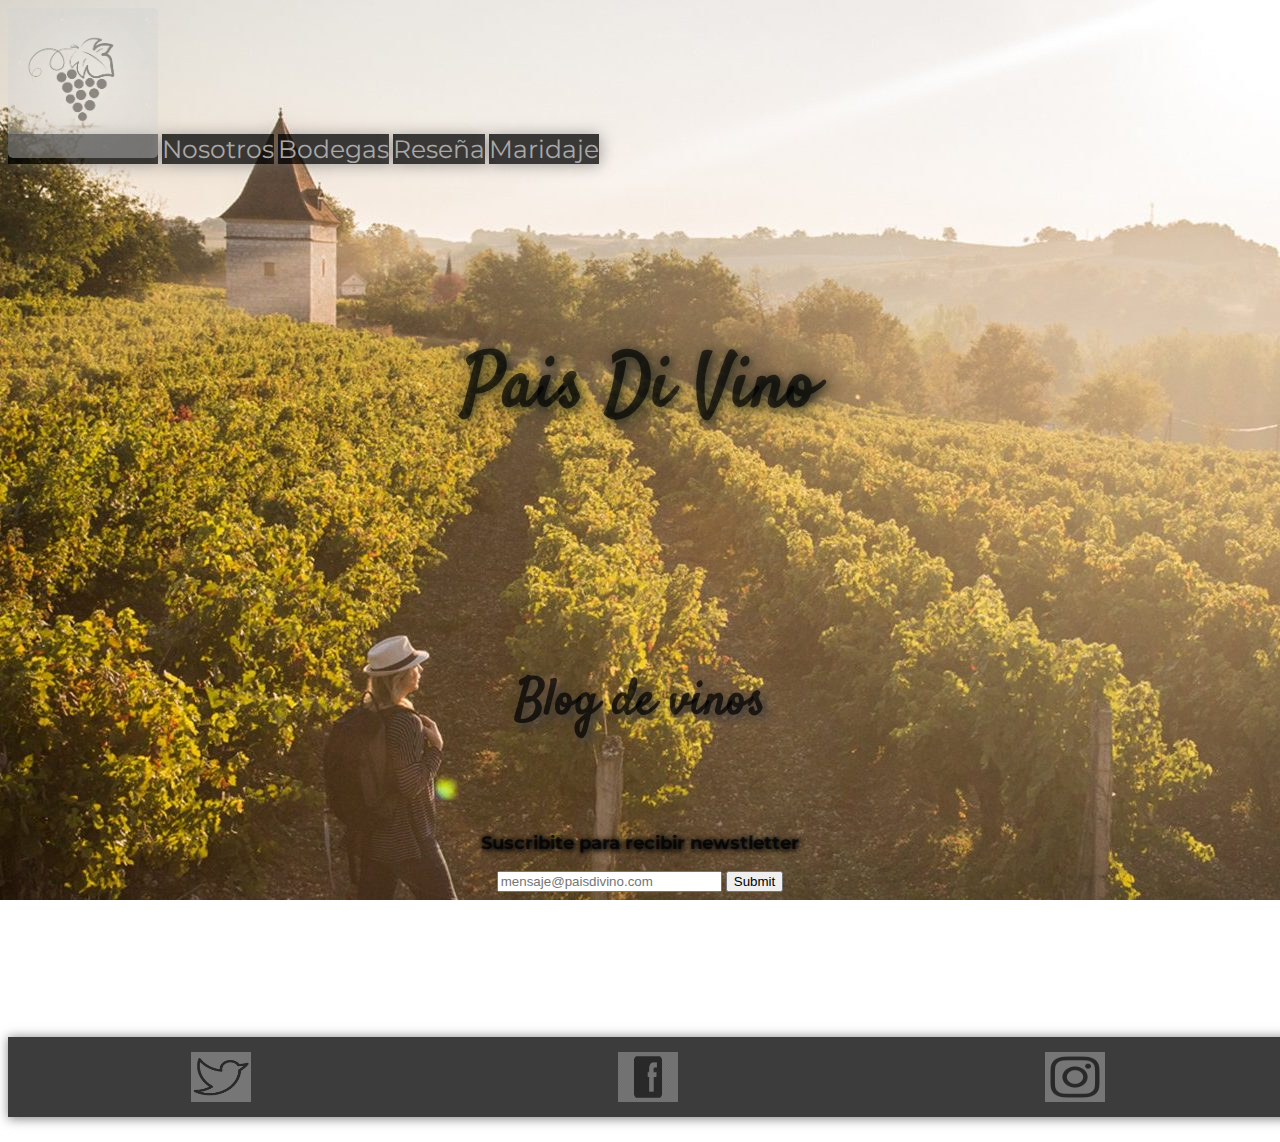
<file: index.html>
<!DOCTYPE html>
<html lang="en">
<head>
    <meta charset="UTF-8">
    <meta http-equiv="X-UA-Compatible" content="IE=edge">
    <link href="https://cdn.jsdelivr.net/npm/bootstrap@5.3.0/dist/css/bootstrap.min.css" rel="stylesheet" integrity="sha384-9ndCyUaIbzAi2FUVXJi0CjmCapSmO7SnpJef0486qhLnuZ2cdeRhO02iuK6FUUVM" crossorigin="anonymous">
    <meta name="viewport" content="width=device-width, initial-scale=1.0">
    <link rel="stylesheet" href="./css/style.css">
    <link rel="preconnect" href="https://fonts.googleapis.com">
    <link rel="preconnect" href="https://fonts.gstatic.com" crossorigin>
    <link href="https://fonts.googleapis.com/css2?family=Josefin+Sans&family=Montserrat:wght@300&family=Nanum+Gothic&family=Satisfy&family=Tsukimi+Rounded&display=swap" rel="stylesheet">
    <link rel="shortcut icon" href="./imagenes/logo.png" type="image/x-icon">  
    <title>Pais Di Vino - Inicio</title>
    <meta name="description" content="Pais DiVino, un blog abierto a la comunidad para intercambiar opiniones, consejos y experiencias sobre el vino y su mundo de tantos matices.">
    <meta name="keywords" content="vinos, comidas, cepas, uva, restaurant, malbec, syrah, cabernet, merlot, bonarda, cabernet sauvignon, cabertet franc, vino blanco, vino tinto">
</head>
<body>
    <header>
        <div class="container-fluid">
            <div class="row">
                <a class="col-12 justify-content-center col-lg-4 col-sm-12 d-flex justify-content-lg-start justify-content-sm-center barranav" href="index.html"><img  src="./imagenes/logoracimouva.webp" alt="Racimo de uvas negro con fondo blanco"></a>
                <a class="col-12 justify-content-center col-lg-2 col-sm-12 d-flex align-items-center justify-content-center barranav"href="nosotros.html">Nosotros</a>
                <a class="col-12 justify-content-center col-lg-2 col-sm-12 d-flex align-items-center justify-content-center barranav" href="bodegas.html">Bodegas</a>
                <a class="col-12 justify-content-center col-lg-2 col-sm-12 d-flex align-items-center justify-content-center barranav" href="reseña.html">Reseña</a>
                <a class="col-12 justify-content-center col-lg-2 col-sm-12 d-flex align-items-center justify-content-center barranav" href="maridaje.html">Maridaje</a>
            </div>
        </div>
      </header>
    <main>
        <h1 class="container">Pais Di Vino</h1>
        <div class="row">
            <img class="copa d-lg-block d-none" src="./imagenes/Wine-Transparent-Background.png" alt="">
        </div>
        <div class="index">
            <h2>Blog de vinos</h2>
        </div>
        <section>
            <div>
                <h3>Suscribite para recibir newstletter</h3>
            </div>
            <div>
                <form action="action_page.php" method="get" autocomplete="on">
                    <label for="Mail" name="mail"></label>
                    <input type="mail" name="mail" size="25" placeholder="mensaje@paisdivino.com">
                    <input type="submit" value="Submit">
                </form>
            </div>
        </section>
    </main>
    <footer>    
        <div class="container prefooter">
            <div class="column position-absolute top-100 start-50 translate-middle footer">
                <img class="rounded"src="./imagenes/twitter.png" alt="logoTwitter">
                <img class="rounded"src="./imagenes/fb.png" alt="logoFacebook">
                <img class="rounded"src="./imagenes/logoinstagram.jpg" alt="logoInstagram">
            </div>
        </div>
  </footer>
<script src="https://cdn.jsdelivr.net/npm/bootstrap@5.3.0/dist/js/bootstrap.bundle.min.js" integrity="sha384-geWF76RCwLtnZ8qwWowPQNguL3RmwHVBC9FhGdlKrxdiJJigb/j/68SIy3Te4Bkz" crossorigin="anonymous">
</script>    
</body>
</html>
</file>
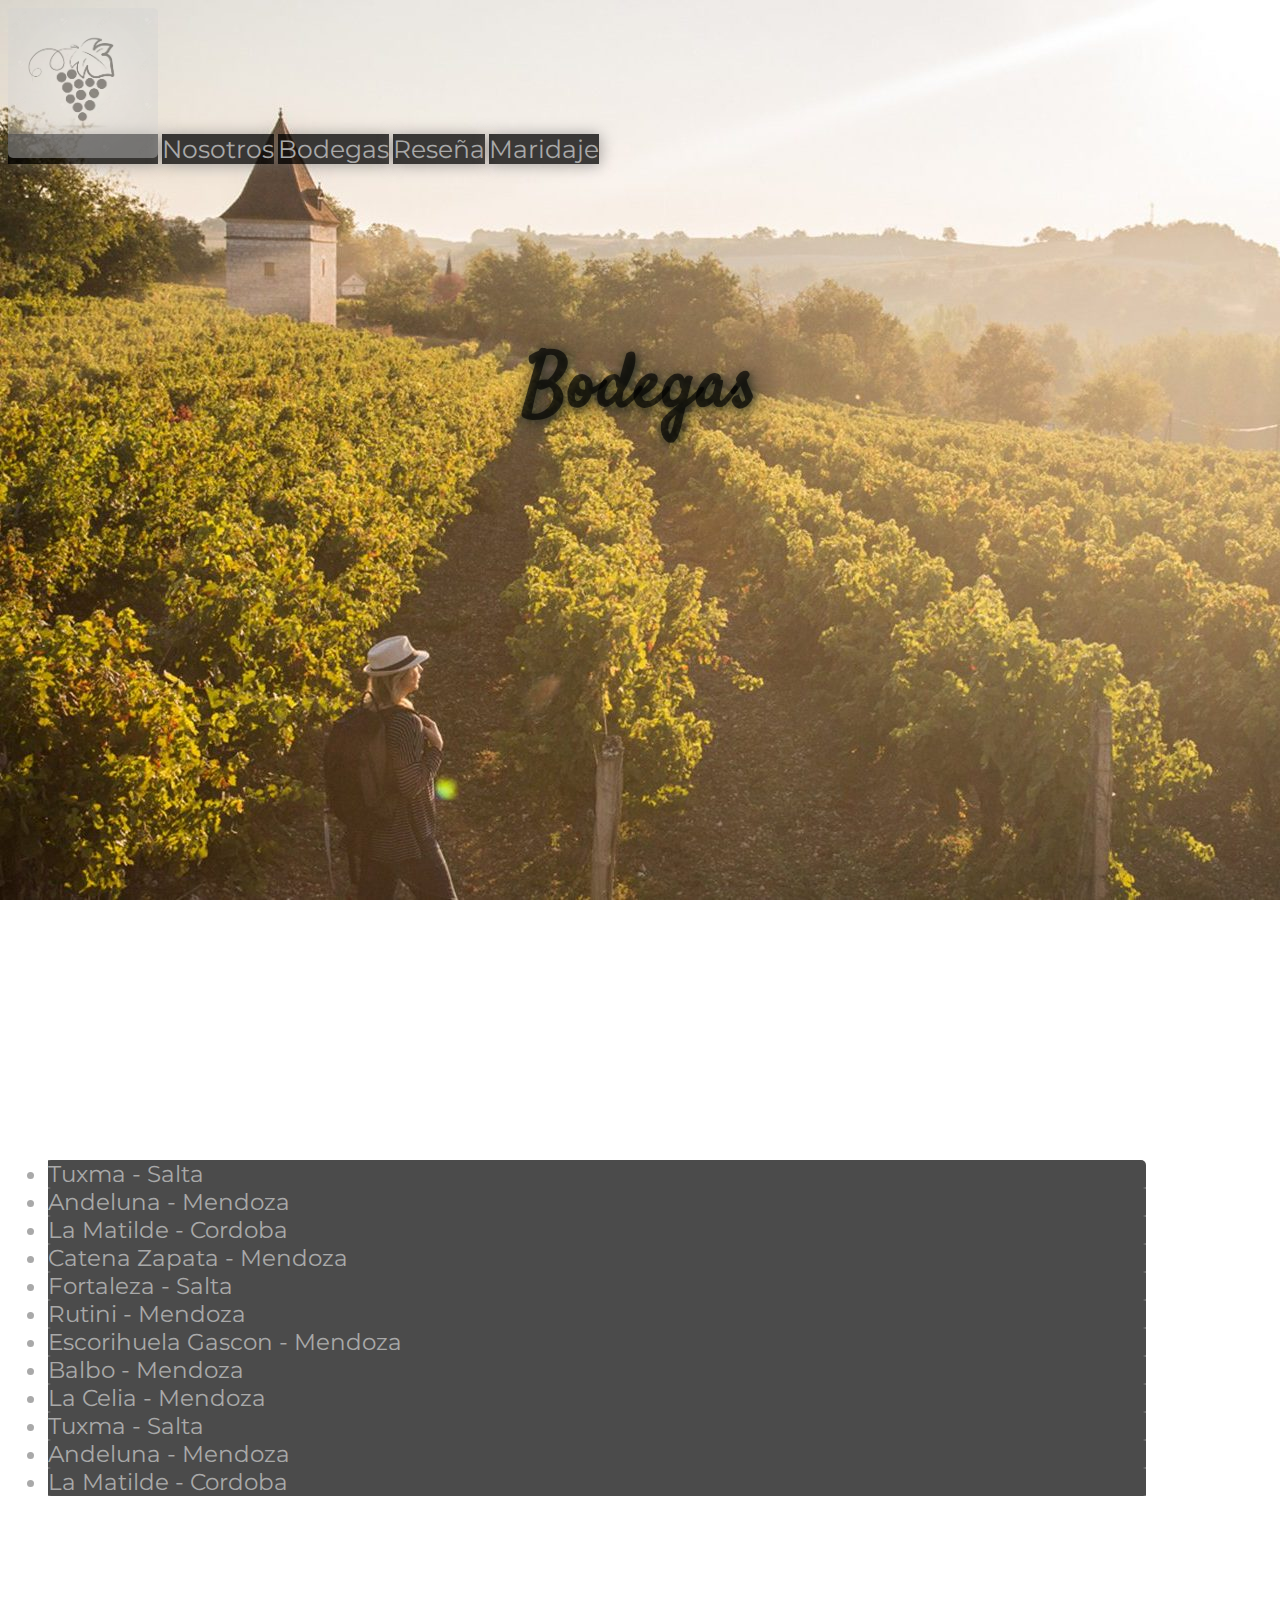
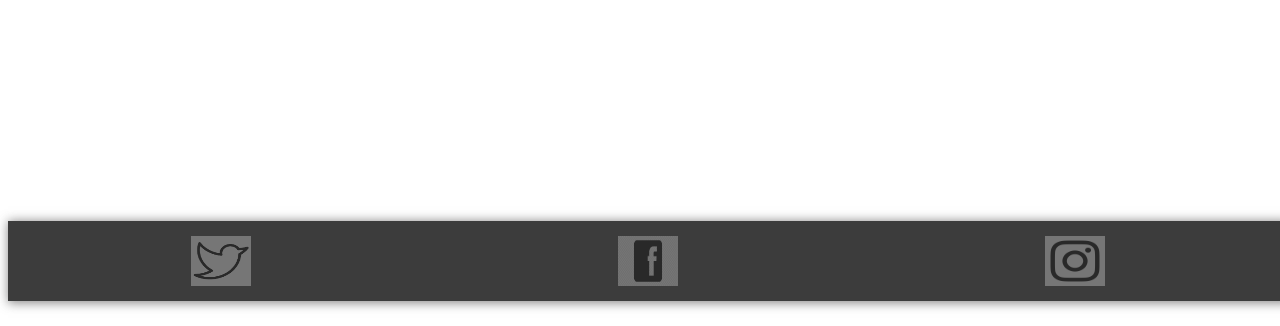
<file: bodegas.html>
<!DOCTYPE html>
<html lang="en">
<head>
    <meta charset="UTF-8">
    <meta http-equiv="X-UA-Compatible" content="IE=edge">
    <link href="https://cdn.jsdelivr.net/npm/bootstrap@5.3.0/dist/css/bootstrap.min.css" rel="stylesheet" integrity="sha384-9ndCyUaIbzAi2FUVXJi0CjmCapSmO7SnpJef0486qhLnuZ2cdeRhO02iuK6FUUVM" crossorigin="anonymous">
    <meta name="viewport" content="width=device-width, initial-scale=1.0">
    <link rel="stylesheet" href="./css/style.css">
    <link rel="preconnect" href="https://fonts.googleapis.com">
    <link rel="preconnect" href="https://fonts.gstatic.com" crossorigin>
    <link href="https://fonts.googleapis.com/css2?family=Josefin+Sans&family=Montserrat:wght@300&family=Nanum+Gothic&family=Satisfy&family=Tsukimi+Rounded&display=swap" rel="stylesheet">
    <link rel="shortcut icon" href="./imagenes/logo.png" type="image/x-icon">  
    <title>Pais Di Vino - Bodegas</title>
    <meta name="description" content="Pais DiVino, un blog abierto a la comunidad para intercambiar opiniones, consejos y experiencias sobre el vino y su mundo de tantos matices.">
    <meta name="keywords" content="vinos, comidas, cepas, uva, restaurant, malbec, syrah, cabernet, merlot, bonarda, cabernet sauvignon, cabertet franc, vino blanco, vino tinto">
</head>
<body>
    <header>
        <div class="container-fluid">
            <div class="row">
                <a class="col-lg-4 col-sm-12 d-flex justify-content-lg-start justify-content-sm-center col-12 justify-content-center barranav" href="index.html"><img  src="./imagenes/logoracimouva.webp" alt="Racimo de uvas negro con fondo blanco"></a>
                <a class="col-lg-2 col-sm-12 d-flex align-items-center justify-content-center col-12 justify-content-center barranav"href="nosotros.html">Nosotros</a>
                <a class="col-12 justify-content-center col-lg-2 col-sm-12 d-flex align-items-center justify-content-center barranav" href="bodegas.html">Bodegas</a>
                <a class="col-12 justify-content-center col-lg-2 col-sm-12 d-flex align-items-center justify-content-center barranav" href="reseña.html">Reseña</a>
                <a class="col-12 justify-content-center col-lg-2 col-sm-12 d-flex align-items-center justify-content-center barranav" href="maridaje.html">Maridaje</a>
            </div>
        </div>
    </header>
    <main>
        <h1 class="tituloindex">Bodegas</h1>
        <div class="container-fluid bod">
            <div class="row justify-content-lg-evenly align-items-lg-start justify-content-sm-center align-items-sm-center">
                <iframe class="col-lg-6 col-sm-12 iframe" src="https://www.google.com/maps/embed?pb=!1m18!1m12!1m3!1d53475.56571447533!2d-66.1048969823718!3d-33.103224471718285!2m3!1f0!2f0!3f0!3m2!1i1024!2i768!4f13.1!3m3!1m2!1s0x95d46d811ccb807b%3A0x8c1123b3bc52340a!2sTrapiche%2C%20San%20Luis!5e0!3m2!1ses-419!2sar!4v1687185012964!5m2!1ses-419!2sar" width="600" height="450" style="border:0;" allowfullscreen="" loading="lazy" referrerpolicy="no-referrer-when-downgrade"></iframe>
                <ul class="list-group list-group-flush col-lg-6 col-sm-12 listabodegas">
                    <li class="bodegas list-group-item">Tuxma - Salta</li>
                    <li class="bodegas list-group-item">Andeluna - Mendoza</li>
                    <li class="bodegas list-group-item">La Matilde - Cordoba</li>
                    <li class="bodegas list-group-item">Catena Zapata - Mendoza</li>
                    <li class="bodegas list-group-item">Fortaleza - Salta</li>
                    <li class="bodegas list-group-item">Rutini - Mendoza</li>
                    <li class="bodegas list-group-item">Escorihuela Gascon - Mendoza</li>
                    <li class="bodegas list-group-item">Balbo - Mendoza</li>
                    <li class="bodegas list-group-item">La Celia - Mendoza</li>
                    <li class="bodegas list-group-item">Tuxma - Salta</li>
                    <li class="bodegas list-group-item">Andeluna - Mendoza</li>
                    <li class="bodegas list-group-item">La Matilde - Cordoba</li>
                  </ul>
            </div>

        </div>        
    </main>
    <footer>    
        <div class="container prefooter d-flex align-items-sm-baseline">
            <div class="column position-absolute top-100 start-50 translate-middle footer">
                <img class="rounded"src="./imagenes/twitter.png" alt="logoTwitter">
                <img class="rounded"src="./imagenes/fb.png" alt="logoFacebook">
                <img class="rounded"src="./imagenes/logoinstagram.jpg" alt="logoInstagram">
            </div>
        </div>
  </footer>
    <script src="https://cdn.jsdelivr.net/npm/bootstrap@5.3.0/dist/js/bootstrap.bundle.min.js" integrity="sha384-geWF76RCwLtnZ8qwWowPQNguL3RmwHVBC9FhGdlKrxdiJJigb/j/68SIy3Te4Bkz" crossorigin="anonymous"></script>    
</body>
</file>
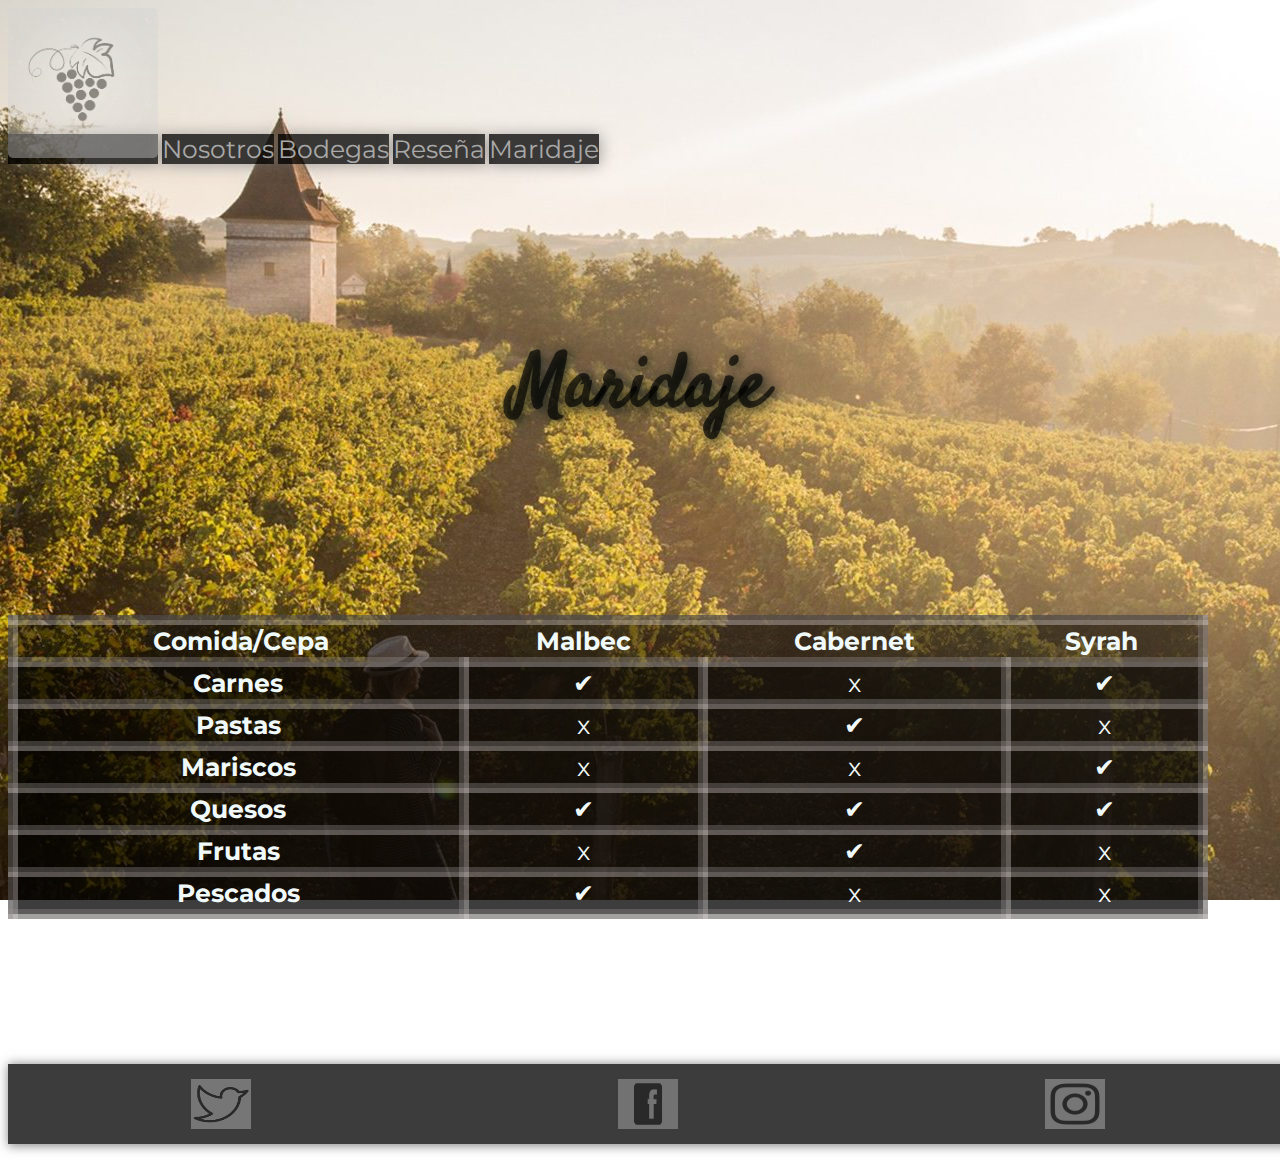
<file: maridaje.html>
<!DOCTYPE html>
<html lang="en">
<head>
    <meta charset="UTF-8">
    <meta http-equiv="X-UA-Compatible" content="IE=edge">
    <link href="https://cdn.jsdelivr.net/npm/bootstrap@5.3.0/dist/css/bootstrap.min.css" rel="stylesheet" integrity="sha384-9ndCyUaIbzAi2FUVXJi0CjmCapSmO7SnpJef0486qhLnuZ2cdeRhO02iuK6FUUVM" crossorigin="anonymous">
    <meta name="viewport" content="width=device-width, initial-scale=1.0">
    <link rel="stylesheet" href="./css/style.css">
    <link rel="preconnect" href="https://fonts.googleapis.com">
    <link rel="preconnect" href="https://fonts.gstatic.com" crossorigin>
    <link href="https://fonts.googleapis.com/css2?family=Josefin+Sans&family=Montserrat:wght@300&family=Nanum+Gothic&family=Satisfy&family=Tsukimi+Rounded&display=swap" rel="stylesheet">
    <link rel="shortcut icon" href="./imagenes/logo.png" type="image/x-icon">  
    <title>Pais Di Vino - Maridaje</title>
    <meta name="description" content="Pais DiVino, un blog abierto a la comunidad para intercambiar opiniones, consejos y experiencias sobre el vino y su mundo de tantos matices.">
    <meta name="keywords" content="vinos, comidas, cepas, uva, restaurant, malbec, syrah, cabernet, merlot, bonarda, cabernet sauvignon, cabertet franc, vino blanco, vino tinto">
</head>
<body>
    <header>
        <div class="container-fluid">
          <div class="row">
            <a class="col-12 justify-content-center col-lg-4 col-sm-12 d-flex justify-content-lg-start justify-content-sm-center barranav" href="index.html"><img  src="./imagenes/logoracimouva.webp" alt="Racimo de uvas negro con fondo blanco"></a>
            <a class="col-12 justify-content-center col-lg-2 col-sm-12 d-flex align-items-center justify-content-center barranav"href="nosotros.html">Nosotros</a>
            <a class="col-12 justify-content-center col-lg-2 col-sm-12 d-flex align-items-center justify-content-center barranav" href="bodegas.html">Bodegas</a>
            <a class="col-12 justify-content-center col-lg-2 col-sm-12 d-flex align-items-center justify-content-center barranav" href="reseña.html">Reseña</a>
            <a class="col-12 justify-content-center col-lg-2 col-sm-12 d-flex align-items-center justify-content-center barranav" href="maridaje.html">Maridaje</a>
          </div>
        </div>
    </header>
    <main>
      <h1 class="tituloindex">Maridaje</h1>
            <div class="container-fluid">
              <div class="row justify-content-lg-center table-responsive-sm">
                <table class="tablamaridaje maridaje">
                    <thead>
                      <tr>
                        <th scope="col">Comida/Cepa</th>
                        <th scope="col">Malbec</th>
                        <th scope="col">Cabernet</th>
                        <th scope="col">Syrah</th>
                      </tr>
                    </thead>
                    <tbody>
                      <tr>
                        <th class="tablamaridaje" scope="row">Carnes</th>
                        <td class="tablamaridaje">✔</td>
                        <td class="tablamaridaje">x</td>
                        <td class="tablamaridaje">✔</td>
                      </tr>
                      <tr>
                        <th class="tablamaridaje"scope="row">Pastas</th>
                        <td class="tablamaridaje">x</td>
                        <td class="tablamaridaje">✔</td>
                        <td class="tablamaridaje">x</td>
                      </tr>
                      <tr>
                        <th class="tablamaridaje"scope="row">Mariscos</th>
                        <td class="tablamaridaje">x</td>
                        <td class="tablamaridaje">x</td>
                        <td class="tablamaridaje">✔</td>
                      </tr>
                      <th class="tablamaridaje"scope="row">Quesos</th>
                      <td class="tablamaridaje">✔</td>
                      <td class="tablamaridaje">✔</td>
                      <td class="tablamaridaje">✔</td>
                    </tr>
                    <th class="tablamaridaje"scope="row">Frutas</th>
                    <td class="tablamaridaje">x</td>
                    <td class="tablamaridaje">✔</td>
                    <td class="tablamaridaje">x</td>
                  </tr>
                  <th class="tablamaridaje"scope="row">Pescados</th>
                  <td class="tablamaridaje">✔</td>
                  <td class="tablamaridaje">x</td>
                  <td class="tablamaridaje">x</td>
                </tr>
                    </tbody>
                  </table>
                </div>
                </div>
        </main>
   <footer>    
    <div class="container prefooter">
    <div class="column position-absolute top-100 start-50 translate-middle footer">
       <img class="rounded"src="./imagenes/twitter.png" alt="logoTwitter">
       <img class="rounded"src="./imagenes/fb.png" alt="logoFacebook">
       <img class="rounded"src="./imagenes/logoinstagram.jpg" alt="logoInstagram">
    </div>
    </div>
    </footer>
    
    <script src="https://cdn.jsdelivr.net/npm/bootstrap@5.3.0/dist/js/bootstrap.bundle.min.js" integrity="sha384-geWF76RCwLtnZ8qwWowPQNguL3RmwHVBC9FhGdlKrxdiJJigb/j/68SIy3Te4Bkz" crossorigin="anonymous"></script>    
</body>
</file>
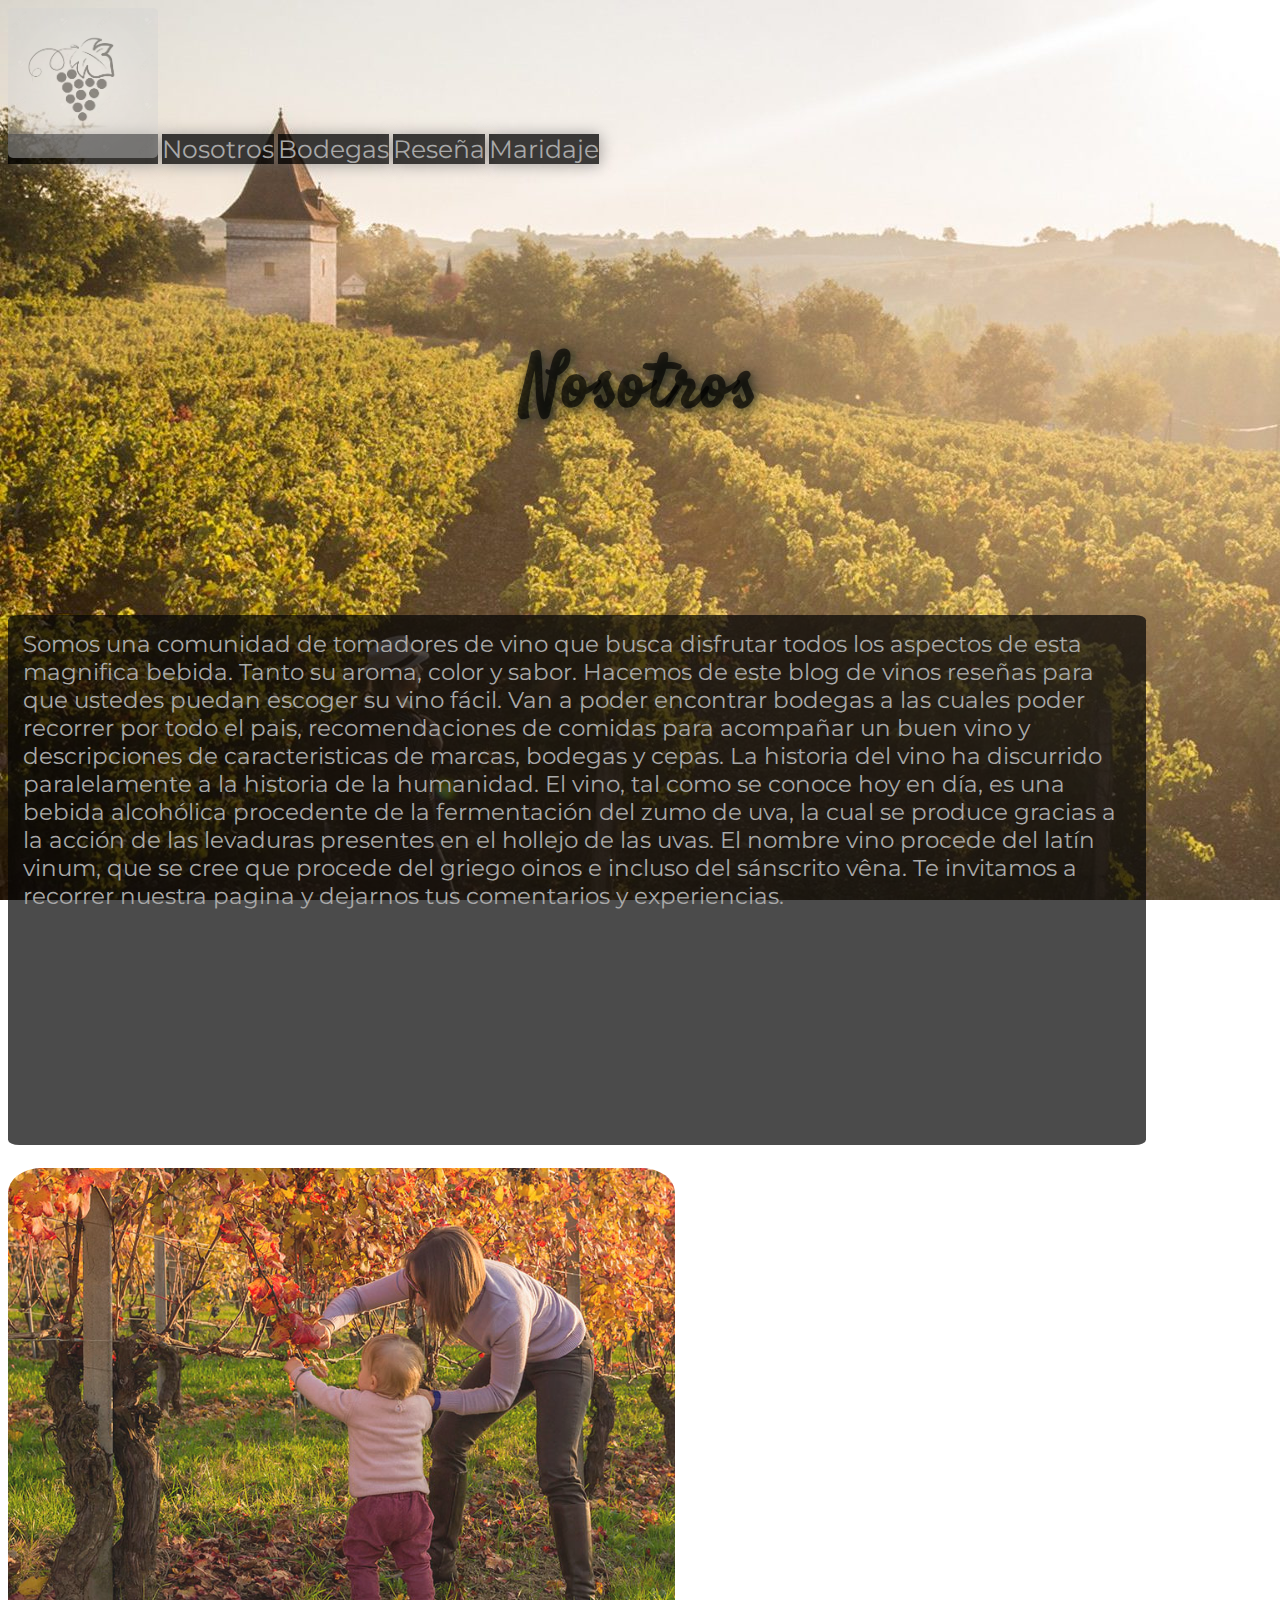
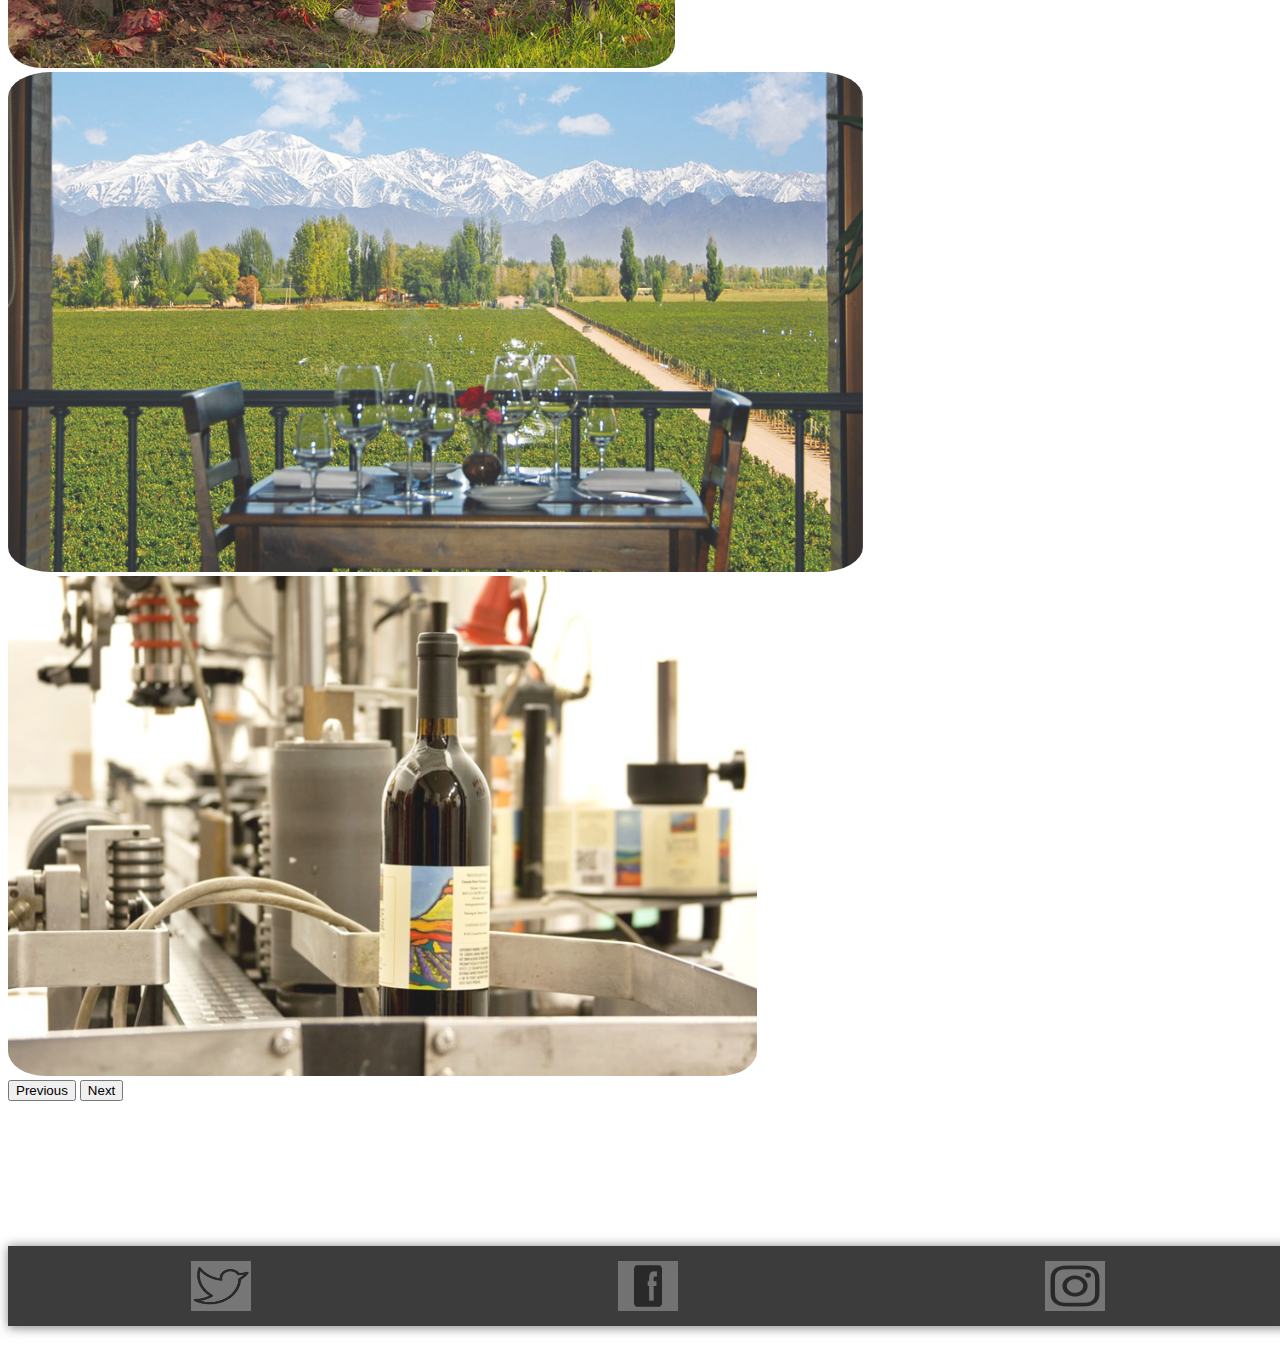
<file: nosotros.html>
<!DOCTYPE html>
<html lang="en">
  <head>
    <meta charset="UTF-8">
    <meta http-equiv="X-UA-Compatible" content="IE=edge">
    <link href="https://cdn.jsdelivr.net/npm/bootstrap@5.3.0/dist/css/bootstrap.min.css" rel="stylesheet" integrity="sha384-9ndCyUaIbzAi2FUVXJi0CjmCapSmO7SnpJef0486qhLnuZ2cdeRhO02iuK6FUUVM" crossorigin="anonymous">
    <meta name="viewport" content="width=device-width, initial-scale=1.0">
    <link rel="stylesheet" href="./css/style.css">
    <link rel="preconnect" href="https://fonts.googleapis.com">
    <link rel="preconnect" href="https://fonts.gstatic.com" crossorigin>
    <link href="https://fonts.googleapis.com/css2?family=Josefin+Sans&family=Montserrat:wght@300&family=Nanum+Gothic&family=Satisfy&family=Tsukimi+Rounded&display=swap" rel="stylesheet">
    <link rel="shortcut icon" href="./imagenes/logo.png" type="image/x-icon">  
    <title>Pais Di Vino - Nosotros</title>
    <meta name="description" content="Pais DiVino, un blog abierto a la comunidad para intercambiar opiniones, consejos y experiencias sobre el vino y su mundo de tantos matices.">
    <meta name="keywords" content="vinos, comidas, cepas, uva, restaurant, malbec, syrah, cabernet, merlot, bonarda, cabernet sauvignon, cabertet franc, vino blanco, vino tinto">
  </head>
  <body>
    <header>
      <div class="container-fluid">
        <div class="row">
            <a class="col-12 justify-content-center col-lg-4 col-sm-12 d-flex justify-content-lg-start justify-content-sm-center 
            barranav" href="index.html"><img  src="./imagenes/logoracimouva.webp" alt="Racimo de uvas negro con fondo blanco"></a>
            <a class="col-12 justify-content-center col-lg-2 col-sm-12 d-flex align-items-center justify-content-center barranav"href="nosotros.html">Nosotros</a>
            <a class="col-12 justify-content-center col-lg-2 col-sm-12 d-flex align-items-center justify-content-center barranav" href="bodegas.html">Bodegas</a>
            <a class="col-12 justify-content-center col-lg-2 col-sm-12 d-flex align-items-center justify-content-center barranav" href="reseña.html">Reseña</a>
            <a class="col-12 justify-content-center col-lg-2 col-sm-12 d-flex align-items-center justify-content-center barranav" href="maridaje.html">Maridaje</a>
        </div>
    </div>
    </header>
    <main>
      <h1 class="tituloindex">Nosotros</h1>
      <div class="container-fluid bod">
        <div class="row">
          <p class="col-lg-6 col-sm-12 nosotros">Somos una comunidad de tomadores de vino que busca disfrutar todos los aspectos de esta magnifica bebida. Tanto su aroma, color y sabor.  Hacemos de este blog de vinos reseñas para que ustedes puedan escoger su vino fácil.
          Van a poder encontrar bodegas a las cuales poder recorrer por todo el pais, recomendaciones de comidas para acompañar un buen vino y descripciones de caracteristicas de marcas, bodegas y cepas.
          La historia del vino ha discurrido paralelamente a la historia de la humanidad. El vino, tal como se conoce hoy en día, es una bebida alcohólica procedente de la fermentación del zumo de uva, la cual se produce gracias a la acción de las levaduras presentes en el hollejo de las uvas. El nombre vino procede del latín vinum, que se cree que procede del griego oinos e incluso del sánscrito vêna.
          Te invitamos a recorrer nuestra pagina y dejarnos tus comentarios y experiencias.             
          </p>
            <div id="carouselExample" class="carousel slide col-lg-6 col-sm-12 fotos">
                <div class="carousel-inner">
                  <div class="carousel-item active">
                    <img src="./imagenes/nuetrahistoriados.jpg" class="d-block w-100 imagenesnosotros" alt="Barricas en madera de vino en pasillo de bodega ">
                  </div>
                  <div class="carousel-item">
                    <img src="./imagenes/nuestrahistoriaseis.jpg" class="d-block w-100 imagenesnosotros" alt="Personas pisando uva para extraer su jugo">
                  </div>
                  <div class="carousel-item">
                    <img src="./imagenes/embotellado.jpg" class="d-block w-100 imagenesnosotros" alt="Maquina envasadora de vino">
                  </div>
                </div>
                <button class="carousel-control-prev" type="button" data-bs-target="#carouselExample" data-bs-slide="prev">
                  <span class="carousel-control-prev-icon" aria-hidden="true"></span>
                  <span class="visually-hidden">Previous</span>
                </button>
                <button class="carousel-control-next" type="button" data-bs-target="#carouselExample" data-bs-slide="next">
                  <span class="carousel-control-next-icon" aria-hidden="true"></span>
                  <span class="visually-hidden">Next</span>
                </button>
              </div>
            </div>
          </div>
    </main>
    <footer>
      <div class="container prefooter">
          <div class="column position-absolute top-100 start-50 translate-middle footer">
              <img class="rounded"src="./imagenes/twitter.png" alt="logoTwitter">
              <img class="rounded"src="./imagenes/fb.png" alt="logoFacebook">
              <img class="rounded"src="./imagenes/logoinstagram.jpg" alt="logoInstagram">
          </div>
      </div>
</footer> 
    <script src="https://cdn.jsdelivr.net/npm/bootstrap@5.3.0/dist/js/bootstrap.bundle.min.js" integrity="sha384-geWF76RCwLtnZ8qwWowPQNguL3RmwHVBC9FhGdlKrxdiJJigb/j/68SIy3Te4Bkz" crossorigin="anonymous"></script>    
  </body>
</html>
</file>
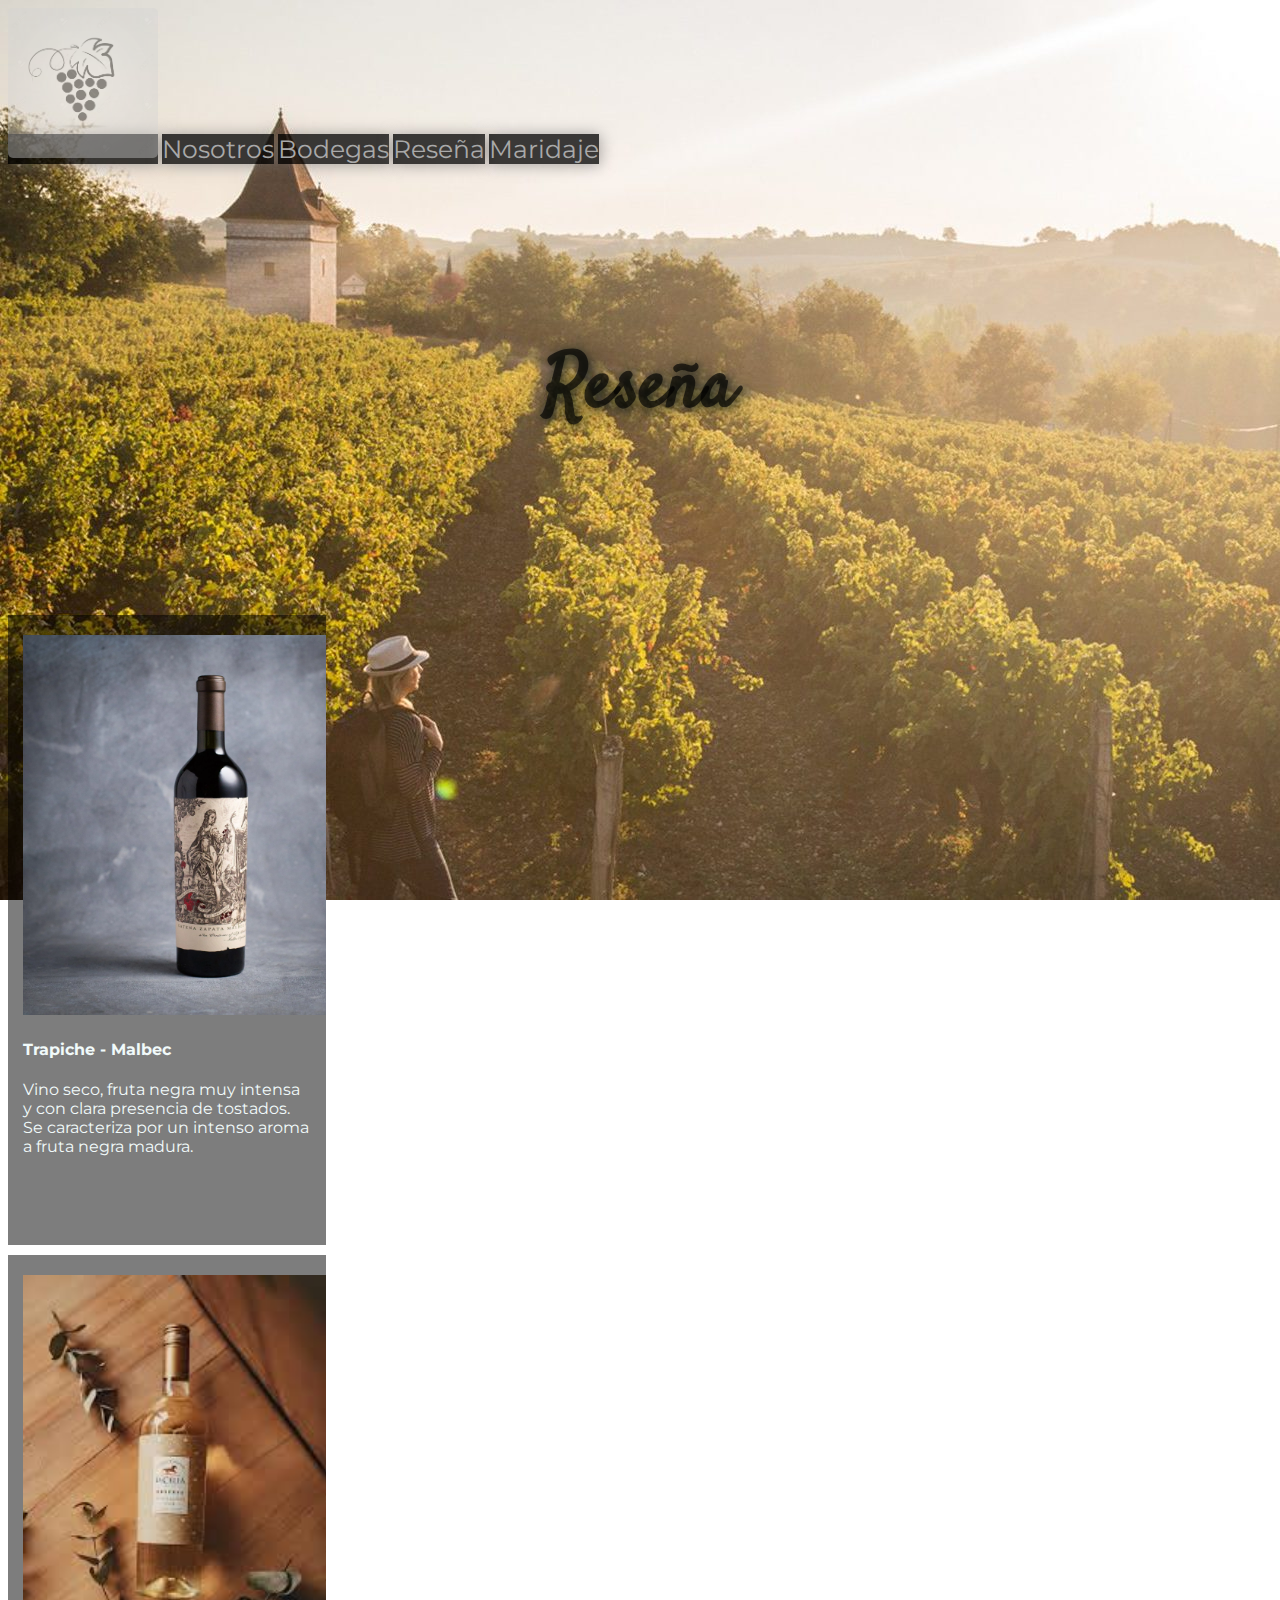
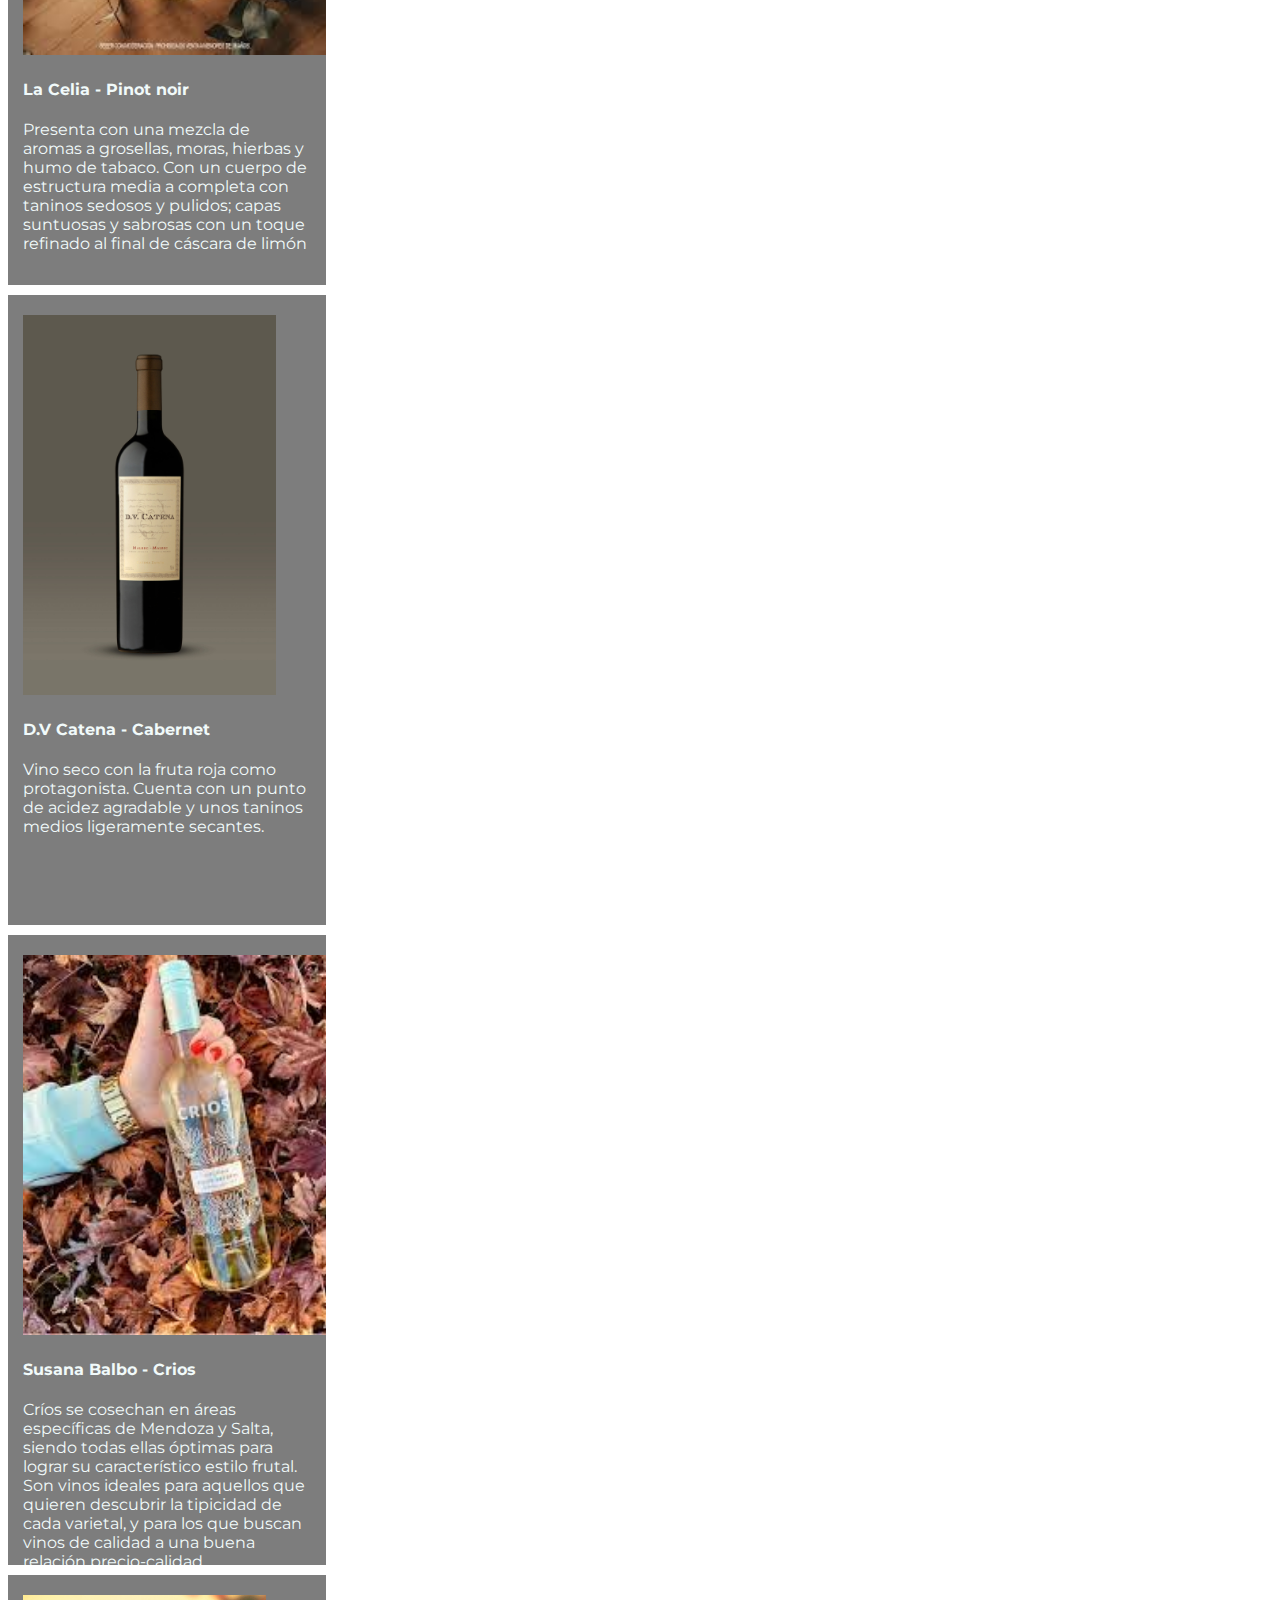
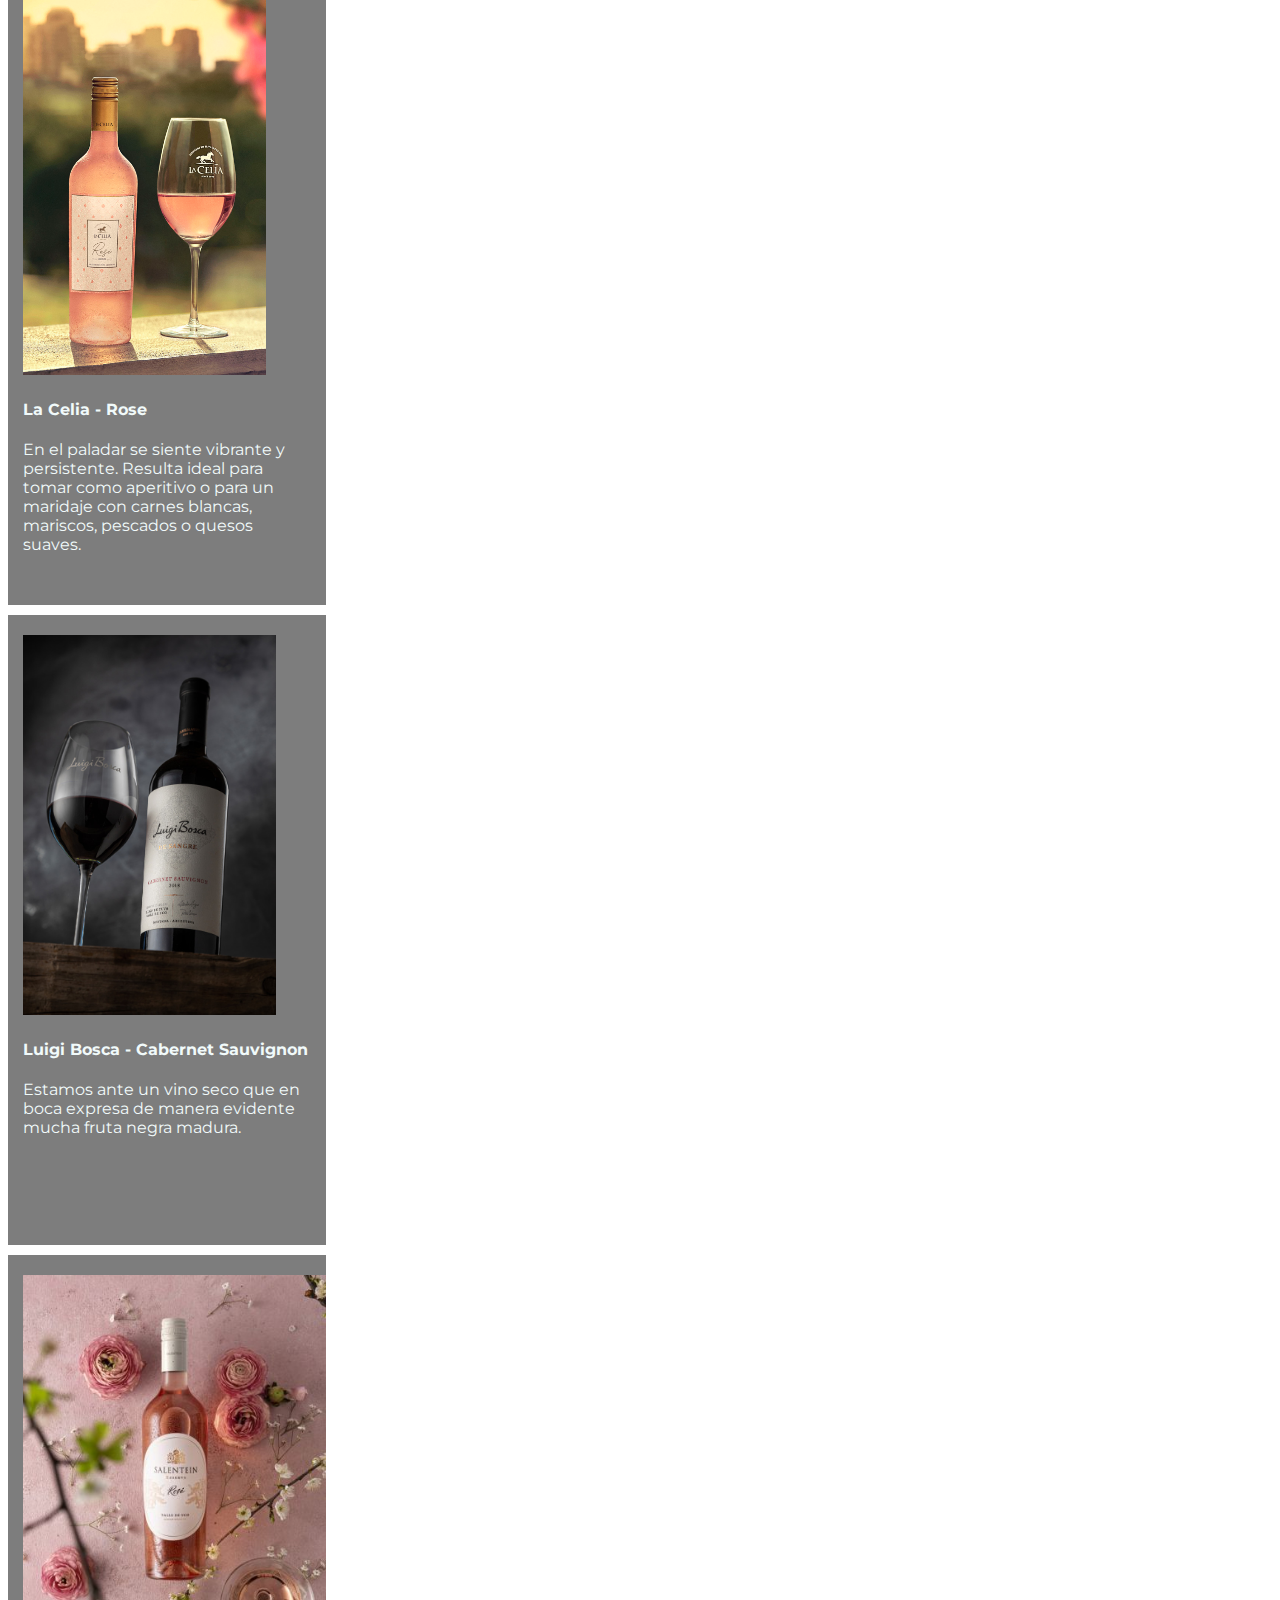
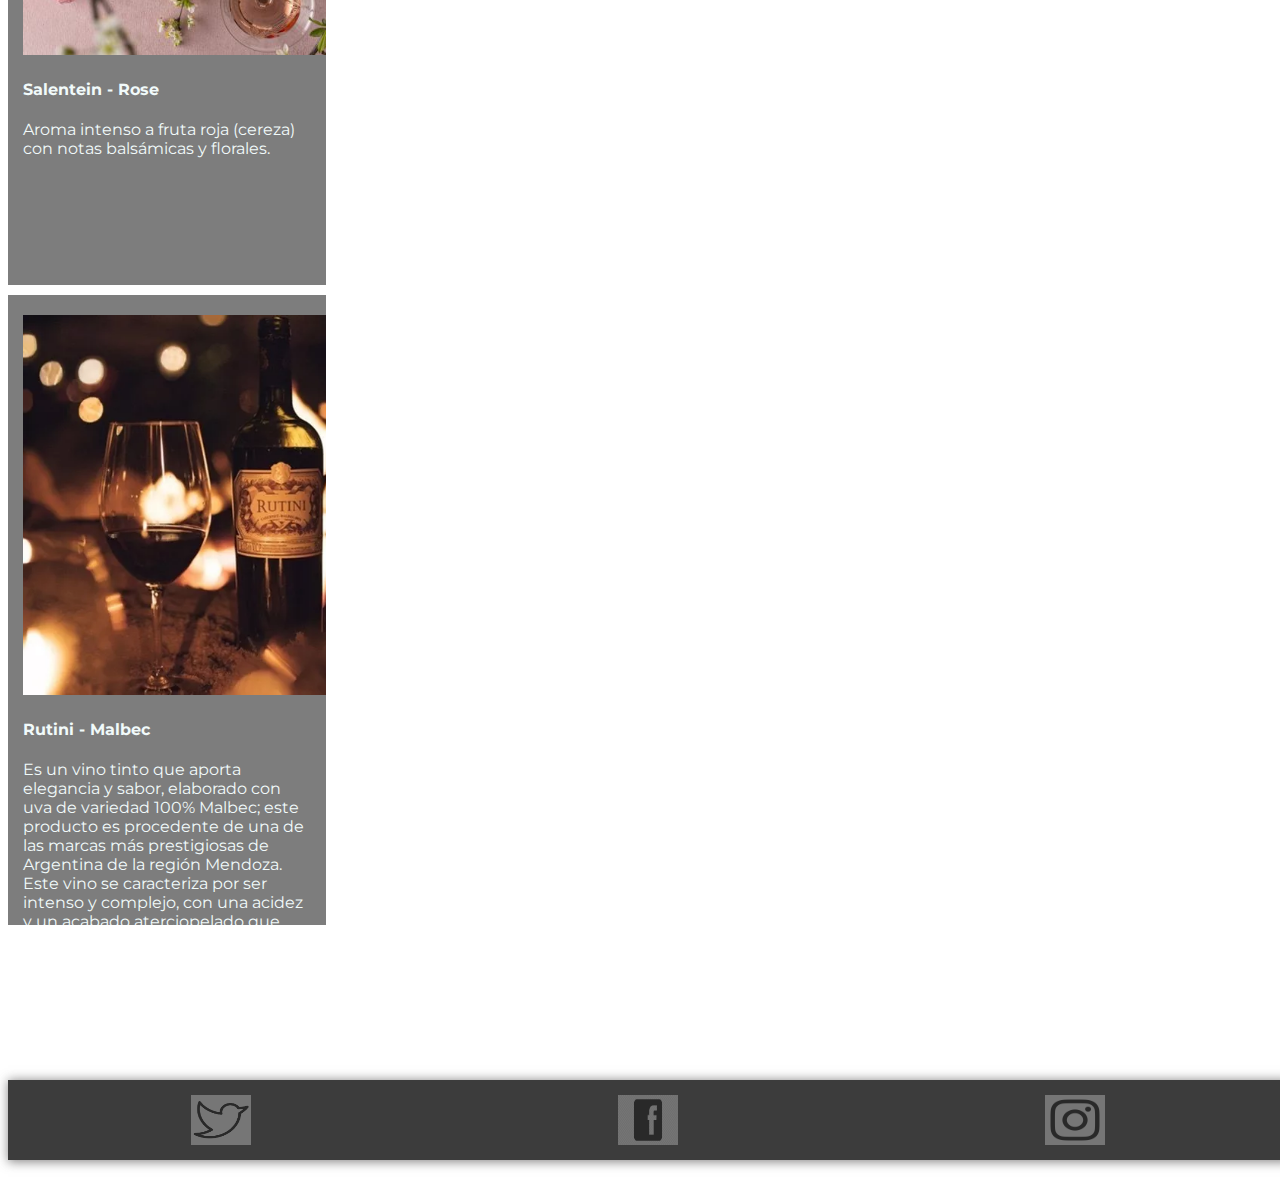
<file: reseña.html>
<!DOCTYPE html>
<html lang="en">
<head>
    <meta charset="UTF-8">
    <meta http-equiv="X-UA-Compatible" content="IE=edge">
    <link href="https://cdn.jsdelivr.net/npm/bootstrap@5.3.0/dist/css/bootstrap.min.css" rel="stylesheet" integrity="sha384-9ndCyUaIbzAi2FUVXJi0CjmCapSmO7SnpJef0486qhLnuZ2cdeRhO02iuK6FUUVM" crossorigin="anonymous">
    <meta name="viewport" content="width=device-width, initial-scale=1.0">
    <link rel="stylesheet" href="./css/style.css">
    <link rel="preconnect" href="https://fonts.googleapis.com">
    <link rel="preconnect" href="https://fonts.gstatic.com" crossorigin>
    <link href="https://fonts.googleapis.com/css2?family=Josefin+Sans&family=Montserrat:wght@300&family=Nanum+Gothic&family=Satisfy&family=Tsukimi+Rounded&display=swap" rel="stylesheet">
    <link rel="shortcut icon" href="./imagenes/logo.png" type="image/x-icon">  
    <title>Pais Di Vino - Reseña</title>
    <meta name="description" content="Pais DiVino, un blog abierto a la comunidad para intercambiar opiniones, consejos y experiencias sobre el vino y su mundo de tantos matices.">
    <meta name="keywords" content="vinos, comidas, cepas, uva, restaurant, malbec, syrah, cabernet, merlot, bonarda, cabernet sauvignon, cabertet franc, vino blanco, vino tinto">
</head>
<body>
    <header>
        <div class="container-fluid">
            <div class="row">
                <a class="col-12 justify-content-center col-lg-4 col-sm-12 d-flex justify-content-lg-start justify-content-sm-center barranav" href="index.html"><img  src="./imagenes/logoracimouva.webp" alt="Racimo de uvas negro con fondo blanco"></a>
                <a class="col-12 justify-content-center col-lg-2 col-sm-12 d-flex align-items-center justify-content-center barranav"href="nosotros.html">Nosotros</a>
                <a class="col-12 justify-content-center col-lg-2 col-sm-12 d-flex align-items-center justify-content-center barranav" href="bodegas.html">Bodegas</a>
                <a class="col-12 justify-content-center col-lg-2 col-sm-12 d-flex align-items-center justify-content-center barranav" href="reseña.html">Reseña</a>
                <a class="col-12 justify-content-center col-lg-2 col-sm-12 d-flex align-items-center justify-content-center barranav" href="maridaje.html">Maridaje</a>
            </div>
        </div>
    </header>
    <main>
        <h1 class="tituloindex">Reseña</h1>
        <div class="container-fluid">
            <div class="row d-flex justify-content-around">
                <div class="card col-sm-6 col-12 rese" style="width: 18rem;">
                    <img src="./imagenes/catenazza.webp" class="card-img-top" alt="botella de vino tinto con etiqueda blanca y dibujos. Fondo gris.">
                    <div class="card-body">
                      <p class="card-text">
                        <h4>Trapiche - Malbec</h4>
                        Vino seco, fruta negra muy intensa y con clara presencia de tostados. Se caracteriza por un intenso aroma a fruta negra madura.</p></div>
                  </div>
                  <div class="card col-sm-6 col-12 rese" style="width: 18rem;">
                    <img src="./imagenes/pinotgrigio.jpg" class="card-img-top" alt="Vino blanco en piso de mandera con hojas alrededor">
                    <div class="card-body">
                        <h4>La Celia - Pinot noir</h4>
                      <p class="card-text">Presenta con una mezcla de aromas a grosellas, moras, hierbas y humo de tabaco. Con un cuerpo de estructura media a completa con taninos sedosos y pulidos; capas suntuosas y sabrosas con un toque refinado al final de cáscara de limón</p>
                    </div>
                  </div>
                  <div class="card col-sm-6 col-12 rese" style="width: 18rem;">
                    <img src="./imagenes/dvcatena.jpg" class="card-img-top" alt="Botella de vino tinto con etiqueda color beige. Fondo gris.">
                    <div class="card-body">
                      <p class="card-text">
                        <h4>D.V Catena - Cabernet</h4>
                        Vino seco con la fruta roja como protagonista. Cuenta con un punto de acidez agradable y unos taninos medios ligeramente secantes.</p>
                    </div>
                  </div>
                  <div class="card col-sm-6 col-12 rese" style="width: 18rem;">
                    <img src="./imagenes/balbo.jpg" class="card-img-top" alt="Botella de vino blanco en mano de una persona que lo sostiene en fondo de hojas secas.">
                    <div class="card-body">
                      <p class="card-text">
                        <h4>Susana Balbo - Crios</h4>
                        Críos se cosechan en áreas específicas de Mendoza y Salta, siendo todas ellas óptimas para lograr su característico estilo frutal. Son vinos ideales para aquellos que quieren descubrir la tipicidad de cada varietal, y para los que buscan vinos de calidad a una buena relación precio-calidad.</p>
                    </div>
                  </div>
                  <div class="card col-sm-6 col-12 rese" style="width: 18rem;">
                    <img src="./imagenes/lacelia.jpg" class="card-img-top" alt="Botella con vino rosado al lado de una copa. ">
                    <div class="card-body">
                      <p class="card-text">
                        <h4>La Celia - Rose</h4>
                        En el paladar se siente vibrante y persistente. Resulta ideal para tomar como aperitivo o para un maridaje con carnes blancas, mariscos, pescados o quesos suaves.</p>
                      </div>
                  </div>
                  <div class="card col-sm-6 col-12 rese" style="width: 18rem;">
                    <img src="./imagenes/bosca.jpg" class="card-img-top" alt="Fondo gris. Botella de vino tinto con copa.">
                    <div class="card-body">
                      <p class="card-text">
                        <h4>Luigi Bosca - Cabernet Sauvignon</h4>
                        Estamos ante un vino seco que en boca expresa de manera evidente mucha fruta negra madura.</p>
                      </div>
                  </div>
                  <div class="card col-sm-6 col-12 rese" style="width: 18rem;">
                    <img src="./imagenes/salentein.jpg" class="card-img-top" alt="Botella de vino rosado apoyado en fondo rosa con flores.">
                    <div class="card-body">
                      <p class="card-text">
                        <h4>Salentein - Rose</h4>
                        Aroma intenso a fruta roja (cereza) con notas balsámicas y florales.</p>
                      </div>
                  </div> 
                  <div class="card col-sm-6 col-12 rese" style="width: 18rem;">
                    <img src="./imagenes/ruti.webp" class="card-img-top" alt="Botella vino tinto junto a una copa.">
                    <div class="card-body">
                        <h4>Rutini - Malbec</h4>
                      <p class="card-text">Es un vino tinto que aporta elegancia y sabor, elaborado con uva de variedad 100% Malbec; este producto es procedente de una de las marcas más prestigiosas de Argentina de la región Mendoza. Este vino se caracteriza por ser intenso y complejo, con una acidez y un acabado aterciopelado que caracteriza al malbec.</p>
                    </div>
                  </div>
    </main>
    <footer>    
        <div class="container prefooter">
            <div class="column position-absolute top-100 start-50 translate-middle footer">
                <img class="rounded"src="./imagenes/twitter.png" alt="logoTwitter">
                <img class="rounded"src="./imagenes/fb.png" alt="logoFacebook">
                <img class="rounded"src="./imagenes/logoinstagram.jpg" alt="logoInstagram">
            </div>
        </div>
  </footer>
    <script src="https://cdn.jsdelivr.net/npm/bootstrap@5.3.0/dist/js/bootstrap.bundle.min.js" integrity="sha384-geWF76RCwLtnZ8qwWowPQNguL3RmwHVBC9FhGdlKrxdiJJigb/j/68SIy3Te4Bkz" crossorigin="anonymous"></script>    
</body>
</file>
<file: css/style.css>
@charset "UTF-8";
.bodegas, .nosotros {
  font-size: 23px;
  color: darkgrey;
  background-color: rgba(5, 5, 5, 0.722);
  border-radius: 1%;
  font-family: "Montserrat", sans-serif;
}

.barranav {
  font-size: 25px;
  font-family: "Montserrat";
  background-color: rgba(0, 0, 0, 0.766);
  text-decoration: none;
  color: darkgrey;
  box-shadow: 1px 1px 15px 0px rgba(112, 111, 111, 0.622);
}
.barranav img {
  height: 150px;
  width: 150px;
  border-radius: 5px;
}

.barranav:hover {
  box-shadow: 0 8px 16px 0 rgba(61, 61, 61, 0.24);
  border-radius: 2px;
}

.footer {
  display: flex;
  justify-content: space-around;
  align-items: center;
  position: relative;
  top: 45px;
  width: 100vw;
  height: 80px;
  box-shadow: 1px 1px 10px 1px rgba(112, 111, 111, 0.827);
  background-color: rgba(0, 0, 0, 0.766);
}
.footer img {
  width: 60px;
  height: 50px;
  opacity: 0.3;
}

.prefooter {
  position: relative;
  top: 100px;
  margin-bottom: 5px;
  height: 150px;
}

.nosotros {
  overflow: scroll;
  height: 500px;
  padding: 15px 15px;
}

.bod {
  width: 90%;
}

.listabodegas {
  border-radius: 5px;
  overflow: scroll;
  height: 500px;
}

.imagenesnosotros, .iframe {
  height: 500px;
  border-radius: 5%;
  opacity: 0.9;
  overflow: hidden;
}

iframe {
  margin-bottom: 25px;
  height: 310px;
}

.rese {
  height: auto;
}

.tablamaridaje {
  background-color: rgba(0, 0, 0, 0.511);
  font-size: 25px;
  font-family: "Montserrat";
  text-align: center;
  color: rgb(241, 250, 250);
  height: 30px;
  border: groove 10px rgba(240, 231, 231, 0.334);
  border-collapse: collapse;
}

.maridaje {
  width: 1200px;
}

.rese {
  background-color: rgba(0, 0, 0, 0.511);
  color: rgb(241, 250, 250);
  font-family: "Montserrat";
  height: 600px;
  overflow: scroll;
  padding: 15px;
  margin-bottom: 10px;
}
.rese img {
  height: 380px;
  width: auto;
  margin-top: 5px;
}

body {
  background-image: url(../imagenes/viñedo\ 2.jpg);
  background-attachment: fixed;
}
body header div div a img {
  height: 130px;
  width: 180px;
  opacity: 0.4;
}
body main h1 {
  font-size: 75px;
  color: rgba(0, 0, 0, 0.655);
  font-family: "Satisfy";
  padding: 0px;
  display: flex;
  flex-direction: row;
  justify-content: center;
  align-items: center;
  height: 350px;
  text-shadow: 4px 4px 25px rgba(26, 25, 25, 0.551), 2px 2px 10px rgba(38, 51, 38, 0.847);
  transition: height 4s;
}
body main h1:hover {
  height: 375px;
}

.index {
  display: flex;
  flex-direction: column;
  justify-content: flex-start;
  align-items: center;
  height: 200px;
  width: 100%;
  text-shadow: 5px 5px 10px rgba(61, 60, 60, 0.819);
}
.index h2 {
  font-size: 50px;
  color: rgba(0, 0, 0, 0.702);
  font-family: "Satisfy";
  padding: 10px;
}

section div {
  font-size: 15px;
  color: rgba(0, 0, 0, 0.766);
  font-family: "montserrat";
  padding: 0px;
  display: flex;
  flex-direction: row;
  justify-content: center;
  align-items: center;
  text-shadow: 1px 1px 5px rgba(16, 16, 16, 0.967), 1px 1px 5px rgba(16, 16, 16, 0.967);
}

.copa {
  width: 750px;
  opacity: 0;
  position: absolute;
  top: 180px;
  right: 4px;
  rotate: -10deg;
  animation-duration: 2s;
}
.copa:hover {
  transition: 5s;
  opacity: 0.5;
}

/*# sourceMappingURL=style.css.map */
</file>
